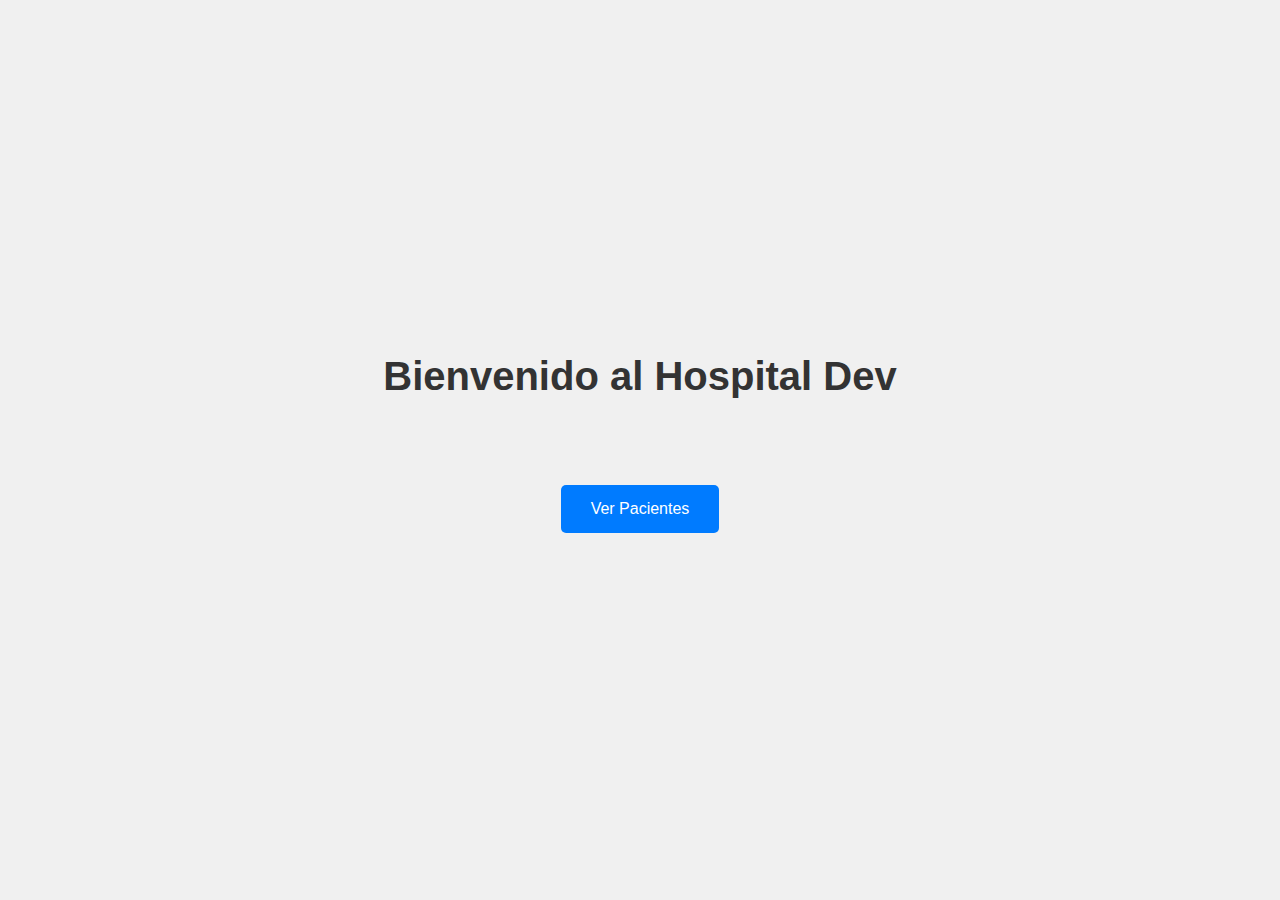
<file: frontend/index.html>
<!DOCTYPE html>
<html lang="es">
<head>
    <meta charset="UTF-8">
    <meta name="viewport" content="width=device-width, initial-scale=1.0">
    <title>Hospital Dev</title>
    <link rel="stylesheet" href="css/style.css">
</head>
<body>
    <header>
        <h1>Bienvenido al Hospital Dev</h1>
    </header>
    <div class="button-container">
        <button onclick="location.href='pacientes/index.html'">Ver Pacientes</button>
    </div>
</body>
</html>
</file>
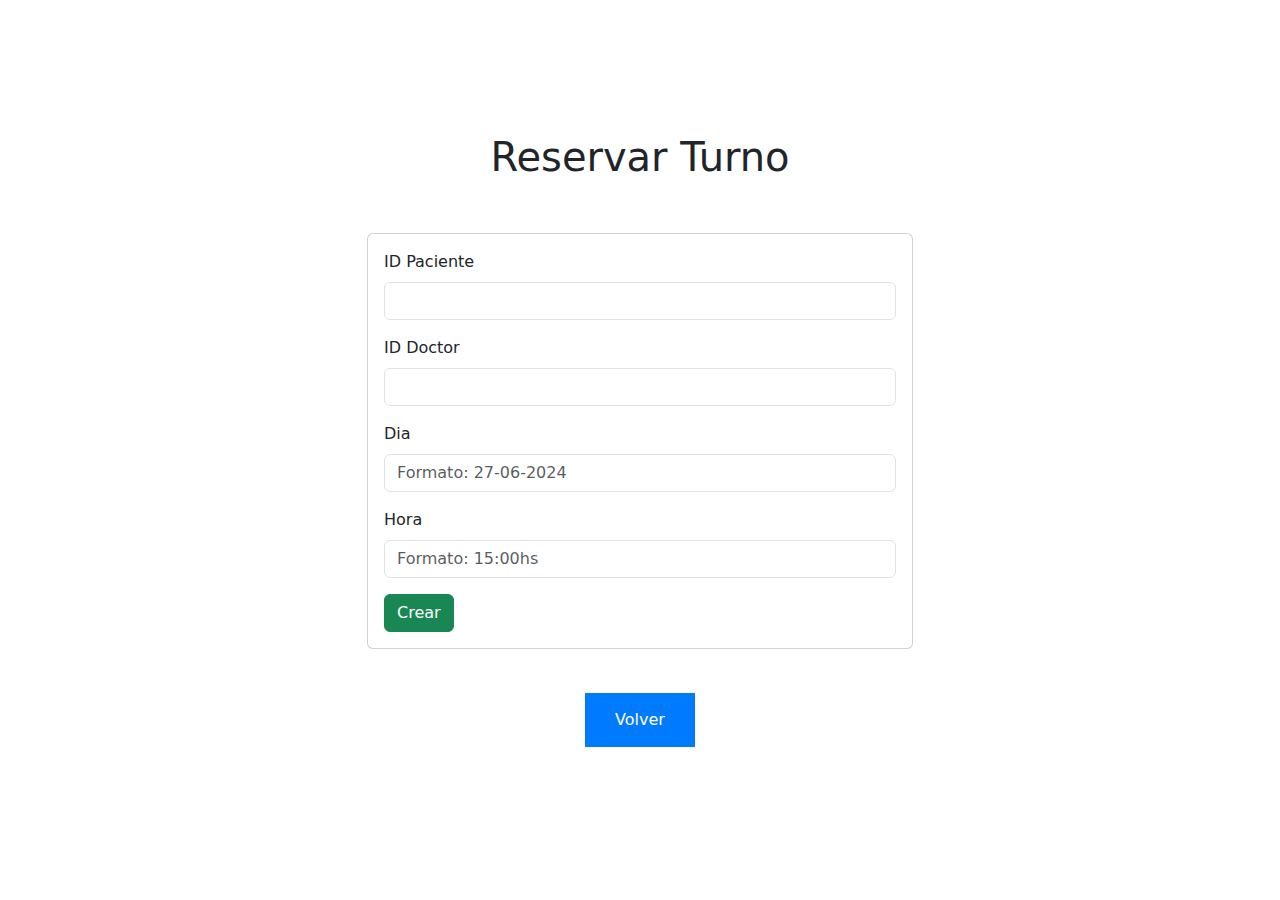
<file: frontend/crear_cita/index.html>
<!DOCTYPE html>
<html lang="es">
<head>
    <meta charset="UTF-8">
    <meta name="viewport" content="width=device-width, initial-scale=1.0">
    <title>Hospital Dev</title>
    <link rel="stylesheet" href="../css/style.css">
    <link href="https://cdn.jsdelivr.net/npm/bootstrap@5.3.3/dist/css/bootstrap.min.css" rel="stylesheet"
        integrity="sha384-QWTKZyjpPEjISv5WaRU9OFeRpok6YctnYmDr5pNlyT2bRjXh0JMhjY6hW+ALEwIH" crossorigin="anonymous">
</head>
<body>
    <header>
        <h1>Reservar Turno</h1>
    </header>

    
    <div class="container my-4">
        <div class="row">
            <div class="col-12 col-md-10 col-lg-6 mx-auto">
                <div class="card">
                    <div class="card-body">
                        
                        <form id="form-cita" onsubmit="crear_cita(event)">
                            <div class="mb-3">
                                <label for="id_paciente" class="form-label">ID Paciente</label>
                                <input type="text" class="form-control" id="id_paciente" name="id_paciente" placeholder=""
                                    required>
                            </div>

                            <div class="mb-3">
                                <label for="id_doctor" class="form-label">ID Doctor</label>
                                <input type="text" class="form-control" id="id_doctor" name="id_doctor"
                                    placeholder="">
                            </div>

                            <div class="mb-3">
                                <label for="dia" class="form-label">Dia</label>
                                <input type="text" class="form-control" name="dia" id="dia"
                                    placeholder="Formato: 27-06-2024" required>
                            </div>

                            <div class="mb-3">
                                <label for="hora" class="form-label">Hora</label>
                                <input type="text" class="form-control" name="hora" id="hora"
                                    placeholder="Formato: 15:00hs" required>
                            </div>

                    

                            <button type="submit" class="btn btn-success">Crear</button>
                        </form>
                    </div>
                </div>
            </div>
        </div>
    </div>
    




    <div class="button-container">
        <button onclick="location.href='../index.html'">Volver</button>
    </div>


    <script>

        function request_error(error) {
            console.log("ERROR")
            console.log(error);
        }
        
        
    

        function handle_response(id_paciente) {
            
            alert("Turno creado con Exito")
            window.location.href = `/pacientes/citas_paciente?id=`+id_paciente;
            
        }

        function crear_cita(event) {
            event.preventDefault();

            const form = document.getElementById('form-cita');
            const formData = new FormData(form);
            const id_paciente = formData.get("id_paciente");

            fetch(`http://localhost:5000/pacientes/${formData.get("id_paciente")}`, {
                method: "POST",
                body: formData
            })
            .then((res) => res.json())
            .then(handle_response(id_paciente))
            .catch((error) => console.log("ERROR", error));
        }
        
    </script>
</body>
</html>
</file>
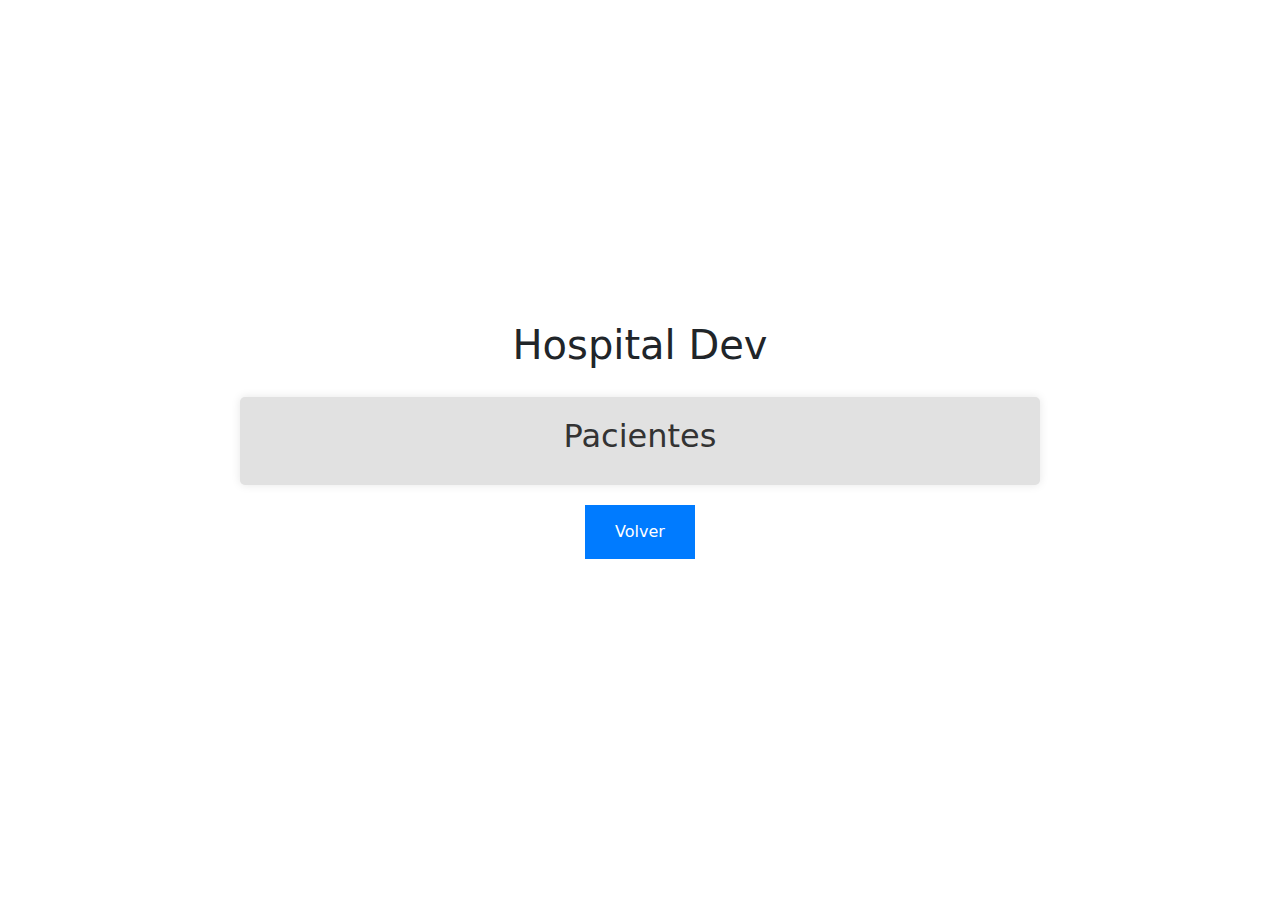
<file: frontend/pacientes/index.html>
<!DOCTYPE html>
<html lang="es">
<head>
    <meta charset="UTF-8">
    <meta name="viewport" content="width=device-width, initial-scale=1.0">
    <title>Hospital Dev</title>
    <link rel="stylesheet" href="../css/style.css">
    <link href="https://cdn.jsdelivr.net/npm/bootstrap@5.3.3/dist/css/bootstrap.min.css" rel="stylesheet"
        integrity="sha384-QWTKZyjpPEjISv5WaRU9OFeRpok6YctnYmDr5pNlyT2bRjXh0JMhjY6hW+ALEwIH" crossorigin="anonymous">

</head>
<body>
    <header>
        <h1>Hospital Dev</h1>
    </header>

    <div class="lista-pacientes" id="pacientes">
        <h2>Pacientes</h2>
    </div>

    <div class="button-container">
        <button onclick="location.href='../index.html'">Volver</button>
    </div>





    <script>
        function response_received(response) {
            return response.json()
        }

        function parse_data(content) {
            const container = document.getElementById("pacientes");
            for (let index = 0; index < content.length; index++) {
                const item = document.createElement("p");
                item.innerHTML = `<a class="btn btn-primary" href="citas_paciente?id=${content[index].id}" target="_blank">${content[index].nombre}</a> - Edad: ${content[index].edad} - DNI: ${content[index].dni}`;

                  

                container.append(item);
            }
        }

        function request_error(error) {
            console.log("ERROR")
            console.log(error);
        }

        fetch("http://localhost:5000/pacientes")
            .then(response_received)
            .then(parse_data)
            .catch(request_error)
    </script>
</body>
</html>
</file>
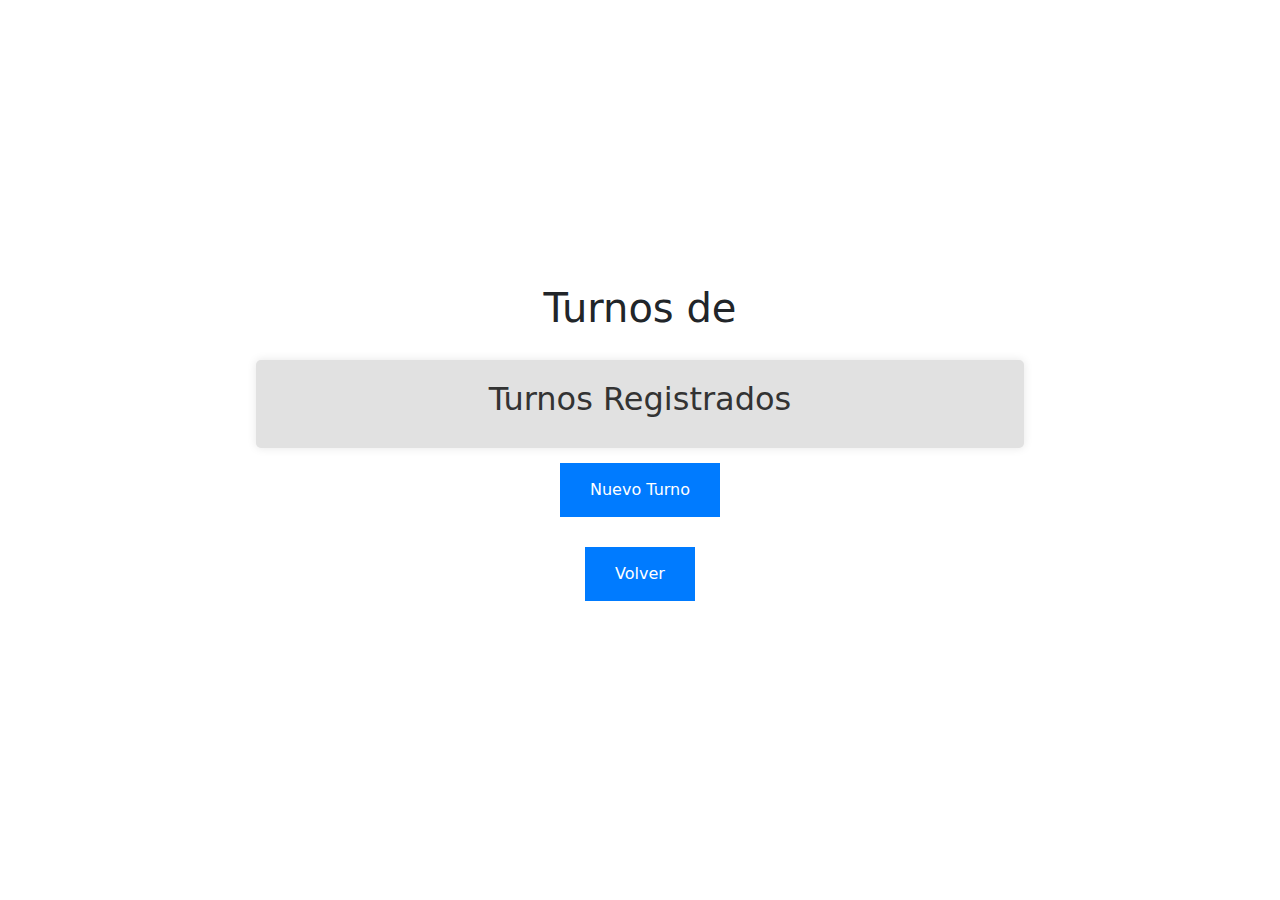
<file: frontend/pacientes/citas_paciente/index.html>
<!DOCTYPE html>
<html lang="es">
<head>
    <meta charset="UTF-8">
    <meta name="viewport" content="width=device-width, initial-scale=1.0">
    <title>Hospital Dev</title>
    <link rel="stylesheet" href="style.css">
    <link href="https://cdn.jsdelivr.net/npm/bootstrap@5.3.3/dist/css/bootstrap.min.css" rel="stylesheet"
        integrity="sha384-QWTKZyjpPEjISv5WaRU9OFeRpok6YctnYmDr5pNlyT2bRjXh0JMhjY6hW+ALEwIH" crossorigin="anonymous">
</head>
<body>
    <header>
        <h1>Turnos de <span id="nombre_paciente"></span></h1>
    </header>

    <div class="lista-pacientes" id="citas">
        <h2>Turnos Registrados</h2>
    </div>

    <div class="button-container">
        <button onclick="location.href='/crear_cita'">Nuevo Turno</button>
    </div>

    <div class="button-container">
        <button onclick="location.href='../index.html'">Volver</button>
    </div>


    <script>
        function response_received(response) {
            return response.json()
        }

        function parse_data(content) {
            const container = document.getElementById("nombre_paciente");
            container.innerText = content.nombre
        }

        

        function parse_citas(content) {
            const container = document.getElementById("citas");
            for (let index = 0; index < content.length; index++) {
                const item = document.createElement("p");
                item.innerHTML = `Doctor: ${content[index].doctor}  - Especialidad: ${content[index].especialidad} - Fecha: ${content[index].fecha_cita} - Hora: ${content[index].hora_cita} <button class="btn btn-danger" onclick="borrar_lista(${content[index].id_cita})">Cancelar</button> <a class="btn btn-warning" href="editar?id=${content[index].id_cita}/"> Editar</a>`;
                  

                container.append(item);
            }
        }

        function request_error(error) {
            console.log("ERROR")
            console.log(error);
        }

        let params = window.location.search;
        let id = new URLSearchParams(params).get("id");



        fetch("http://localhost:5000/pacientes/"+id)
            .then(response_received)
            .then(parse_data)
            .catch(request_error)

        fetch("http://localhost:5000/pacientes/"+id+"/citas")
        .then(response_received)
        .then(parse_citas)
        .catch(request_error)




        function delete_response(data) {
            if (data.success) {
                alert("An error has occurred. Try again")
            } else {
                alert("Turno eliminado con Exito")
                window.location.href = "?id="+id;
            }
        }


        function borrar_lista(cita) {
            const confirmation = confirm(`Estas seguro que queres cancelar tu turno?`)
            if (!confirmation) {
                return;
            }
            fetch(
                `http://localhost:5000/citas/${cita}`,
                { method: "DELETE" }
            )
                .then((res) => res.json()) // recibe rta
                .then(delete_response)
                .catch(request_error)
        }

    </script>
</body>
</html>
</file>
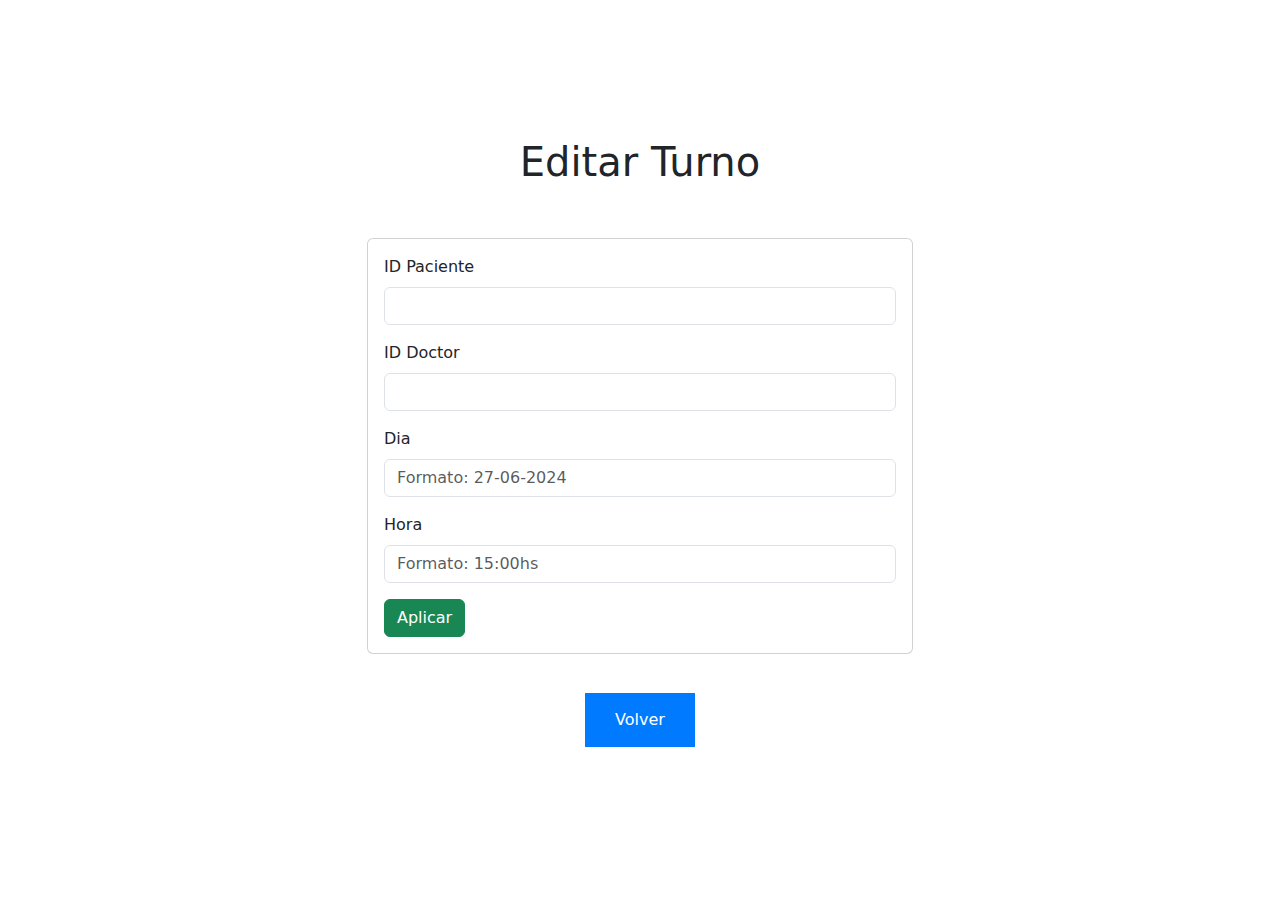
<file: frontend/pacientes/citas_paciente/editar/index.html>
<!DOCTYPE html>
<html lang="es">
<head>
    <meta charset="UTF-8">
    <meta name="viewport" content="width=device-width, initial-scale=1.0">
    <title>Hospital Dev</title>
    <link rel="stylesheet" href="../style.css">
    <link href="https://cdn.jsdelivr.net/npm/bootstrap@5.3.3/dist/css/bootstrap.min.css" rel="stylesheet"
        integrity="sha384-QWTKZyjpPEjISv5WaRU9OFeRpok6YctnYmDr5pNlyT2bRjXh0JMhjY6hW+ALEwIH" crossorigin="anonymous">
</head>
<body>
    <header>
        <h1>Editar Turno</h1>
    </header>



    
    <div class="container my-4">
        <div class="row">
            <div class="col-12 col-md-10 col-lg-6 mx-auto">
                <div class="card">
                    <div class="card-body">
                        
                        <form id="form-cita" onsubmit="editar_cita(event)">
                            <div class="mb-3">
                                <label for="id_paciente" class="form-label">ID Paciente</label>
                                <input type="text" class="form-control" id="id_paciente" name="id_paciente" placeholder=""
                                    required>
                            </div>

                            <div class="mb-3">
                                <label for="id_doctor" class="form-label">ID Doctor</label>
                                <input type="text" class="form-control" id="id_doctor" name="id_doctor"
                                    placeholder="">
                            </div>

                            <div class="mb-3">
                                <label for="dia" class="form-label">Dia</label>
                                <input type="text" class="form-control" name="dia" id="dia"
                                    placeholder="Formato: 27-06-2024" required>
                            </div>

                            <div class="mb-3">
                                <label for="hora" class="form-label">Hora</label>
                                <input type="text" class="form-control" name="hora" id="hora"
                                    placeholder="Formato: 15:00hs" required>
                            </div>

                    

                            <button type="submit" class="btn btn-success">Aplicar</button>
                        </form>
                    </div>
                </div>
            </div>
        </div>
    </div>
    




    <div class="button-container">
        <button onclick="location.href='/'">Volver</button>
    </div>


    <script>

        function request_error(error) {
            console.log("ERROR")
            console.log(error);
        }
        
        
    

        function handle_response(id_paciente) {
            
            alert("Turno creado con Exito")
            window.location.href = `/pacientes/citas_paciente?id=`+id_paciente;
            
        }


        const params = new URLSearchParams(window.location.search);
        const id = params.get("id");

        
                    
        function editar_cita(event) {
            event.preventDefault();

            const form = document.getElementById('form-cita');
            const formData = new FormData(form);
            const id_paciente = formData.get("id_paciente");

            fetch(`http://localhost:5000/pacientes/${id}${formData.get("id_paciente")}`, {
                method: "PUT",
                body: formData
            })
            .then((res) => res.json())
            .then(handle_response(id_paciente))
            .catch((error) => console.log("ERROR", error));
        }
        
        
        
    </script>
</body>
</html>
</file>
<file: frontend/css/style.css>
body {
    font-family: Arial, sans-serif;
    display: flex;
    flex-direction: column;
    align-items: center;
    justify-content: center;
    height: 100vh;
    margin: 0;
    background-color: #f0f0f0;
}

header {
    align-items: left;
    text-align: left;
    margin-bottom: 20px;
}


h1 {
    font-size: 2.5em;
    color: #333;
}


.button-container {
    display: flex;
    flex-direction: column;
    align-items: center;
    margin: 20px;
}

button {
    background-color: #007bff;
    color: white;
    border: none;
    padding: 15px 30px;
    font-size: 1em;
    margin: 20px;
    cursor: pointer;
    border-radius: 5px;
    transition: background-color 0.3s;
}

button:hover {
    background-color: #0056b3;
}




.lista-pacientes {
    width: 80%;
    max-width: 800px;
    background-color: #e1e1e1;
    padding: 20px;
    border-radius: 5px;
    box-shadow: 0 0 10px rgba(0, 0, 0, 0.1);
}

.lista-pacientes h2 {
    text-align: center;
    color: #333;
    font-size: 2em;
    margin-bottom: 10px;
}


.lista-pacientes p {
    background-color: #f8f8f8;
    padding: 10px;
    margin-bottom: 10px;
    border-radius: 5px;
    box-shadow: 0 0 5px rgba(0, 0, 0, 0.1);
}

.lista-pacientes button {
    background-color: #007bff;
    color: white;
    border: none;
    padding: 5px 10px;
    font-size: 1em;
    margin: 20px;
    cursor: pointer;
    border-radius: 1px;
    transition: background-color 0.3s;
}
</file>
<file: frontend/pacientes/citas_paciente/style.css>
body {
    font-family: Arial, sans-serif;
    display: flex;
    flex-direction: column;
    align-items: center;
    justify-content: center;
    height: 100vh;
    margin: 15px;
    background-color: #f0f0f0;
}

header {
    align-items: left;
    text-align: left;
    margin-bottom: 20px;
}

h1 {
    font-size: 2.5em;
    color: #333;
}

h2 {
    text-align: center;
    font-size: 2em;
    color: #333;
}


.button-container {
    display: flex;
    flex-direction: column;
    align-items: center;
    margin: 15px;
}

button {
    background-color: #007bff;
    color: white;
    border: 5px;
    padding: 15px 30px;
    font-size: 1em;
    margin: 10px;
    cursor: pointer;
    border-radius: 5px;
    transition: background-color 0.3s;
}

button:hover {
    background-color: #0056b3;
}




.lista-pacientes {
    align-items: center;
    width: 60%;
    max-width: 850px;
    background-color: #e1e1e1;
    padding: 20px;
    border-radius: 5px;
    box-shadow: 0 0 10px rgba(0, 0, 0, 0.1);
}

.lista-pacientes h2 {
    text-align: center;
    color: #333;
    font-size: 2em;
    margin-bottom: 10px;
}


.lista-pacientes p {
    background-color: #f8f8f8;
    padding: 10px;
    margin-bottom: 10px;
    border-radius: 5px;
    box-shadow: 0 0 5px rgba(0, 0, 0, 0.1);
}

.lista-pacientes button {
    background-color: #cc0000;
    color: white;
    border: none;
    padding: 5px 10px;
    font-size: 1em;
    margin: 5px;
    cursor: pointer;
    border-radius: 1px;
    transition: background-color 0.3s;
}
</file>
